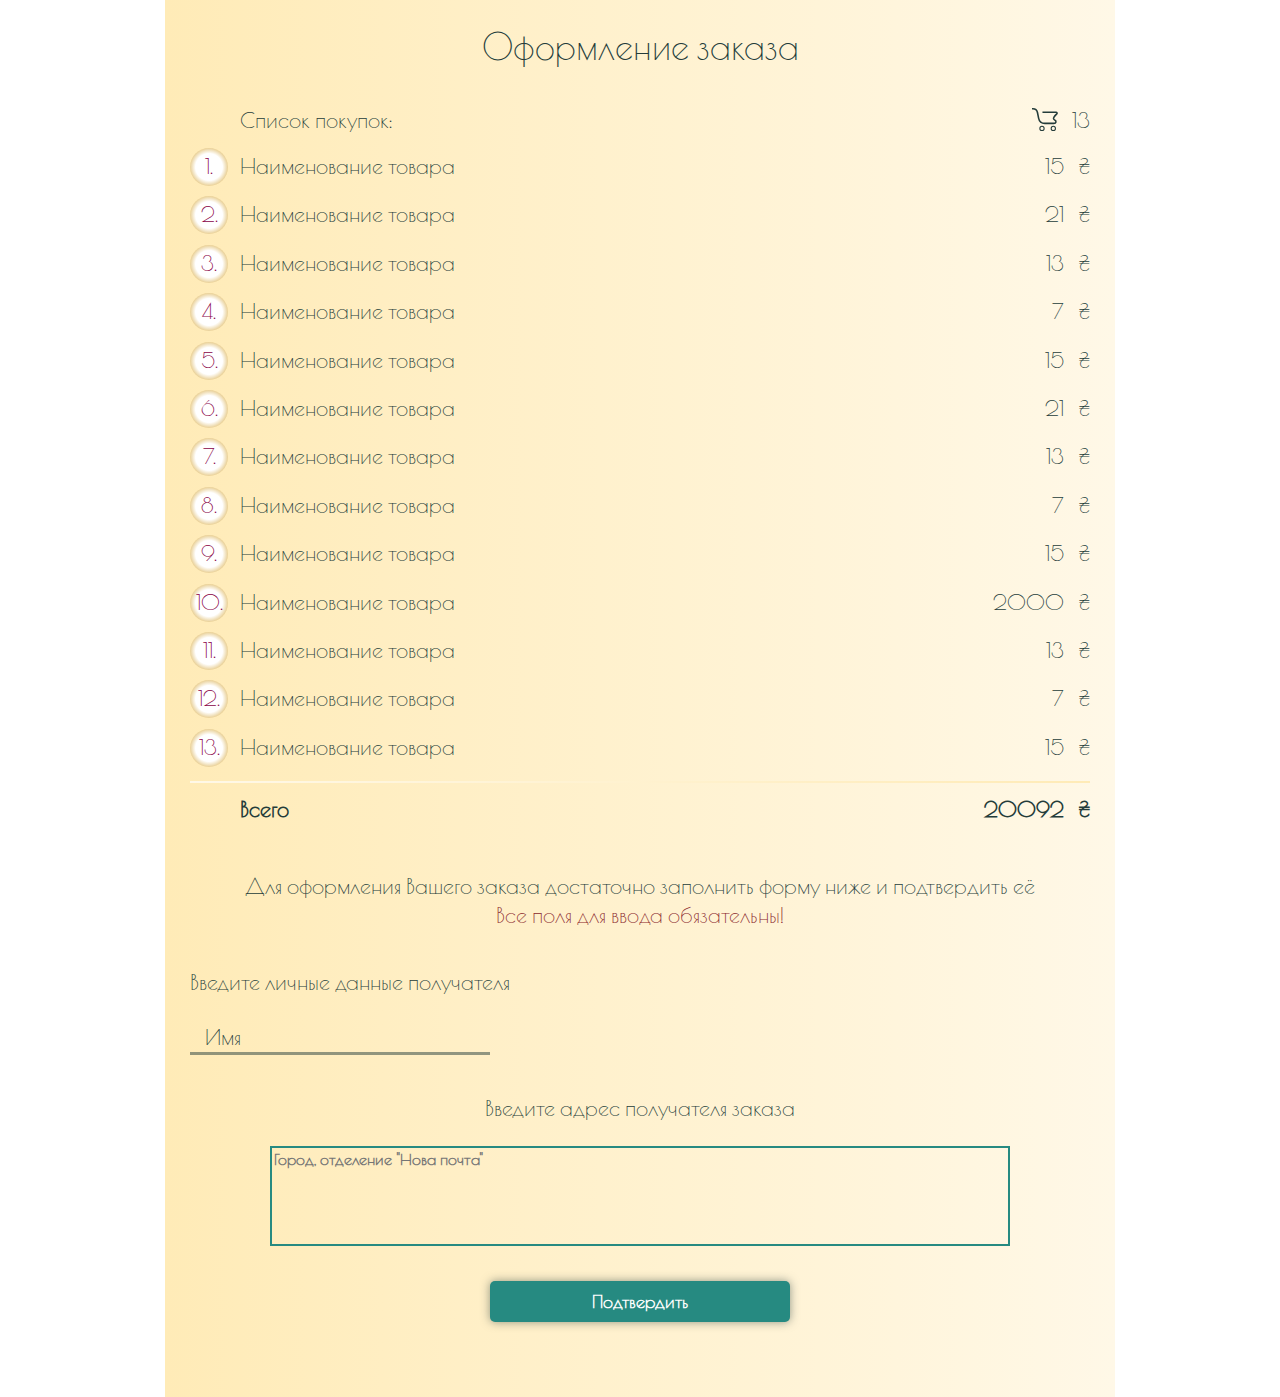
<file: order form/index.html>
<!DOCTYPE html>
<html lang="en">
<head>
  <meta charset="UTF-8">
  <meta name="viewport" content="width=device-width, initial-scale=1.0">
  <meta http-equiv="X-UA-Compatible" content="ie=edge">
  <link href="https://fonts.googleapis.com/css?family=Poiret+One&display=swap" rel="stylesheet">
  <link rel="stylesheet" href="style.css">
  <title>Order form</title>
</head>
<body>
  <div class="order-form__container">
    <p>Оформление заказа</p>
    <div class="product-list__wrap">
      <div class="product-list-header">
        <p>Список покупок:</p>
        <p><span class="basket-icon">13</span></p>
      </div>
      <div class="product-list__inner">
        <ol class="product-list">
          <li>
            <span>Наименование товара</span>
          </li>
          <li>
            <span>Наименование товара</span>
          </li>
          <li>
            <span>Наименование товара</span>
          </li>
          <li>
            <span>Наименование товара</span>
          </li>
          <li>
            <span>Наименование товара</span>
          </li>
          <li>
            <span>Наименование товара</span>
          </li>
          <li>
            <span>Наименование товара</span>
          </li>
          <li>
            <span>Наименование товара</span>
          </li>
          <li>
            <span>Наименование товара</span>
          </li>
          <li>
            <span>Наименование товара</span>
          </li>
          <li>
            <span>Наименование товара</span>
          </li>
          <li>
            <span>Наименование товара</span>
          </li>
          <li>
            <span>Наименование товара</span>
          </li>
        </ol>

        <ul class="product-payment-list">
          <li>
            <span class="symbol-uah">15</span>
          </li>
          <li>
            <span class="symbol-uah">21</span>
          </li>
          <li>
            <span class="symbol-uah">13</span>
          </li>
          <li>
            <span class="symbol-uah">7</span>
          </li>
          <li>
            <span class="symbol-uah">15</span>
          </li>
          <li>
            <span class="symbol-uah">21</span>
          </li>
          <li>
            <span class="symbol-uah">13</span>
          </li>
          <li>
            <span class="symbol-uah">7</span>
          </li>
          <li>
            <span class="symbol-uah">15</span>
          </li>
          <li>
            <span class="symbol-uah">2000</span>
          </li>
          <li>
            <span class="symbol-uah">13</span>
          </li>
          <li>
            <span class="symbol-uah">7</span>
          </li>
          <li>
            <span class="symbol-uah">15</span>
          </li>
        </ul>
      </div>
      <div class="total-payment">
        <p>Всего</p>
        <p><span class="symbol-uah">20092</span></p>
      </div>
    </div>

    <div class="client-info-payment__wrap">
      <div class="reminder">
        <p>Для оформления Вашего заказа достаточно заполнить форму ниже и подтвердить её</p>
        <p>Все поля для ввода обязательны!</p>
      </div>

      <form action="">
        <div class="list-inner">
          <ul class="client-info-list label-act">
            <p>Введите личные данные получателя</p>
            <li>
              <label class="label">
                <input type="text" name="user-name" minlength="2" autocomplete="off" required placeholder=" ">
                <span class="br"></span>
                <span class="plholder">Имя</span>
                <span class="error">Некорректно введены данные</span>
              </label>
            </li>
          </ul>

          <!-- <ul class="payment-info-list label-act">
            <p>Введите данные банковской карты</p>
            <li>
              <input type="text" name="user-name-card" minlength="6" autocomplete="on" pattern="^[А-Яа-яЁё/s]+$" required>
              <label>Владелец карты (Ф.И.О)</label>
              <p class="error-massage-disable error-massage-enable">Некорректно введены данные</p>
            </li>
            <li>
              <input type="text" name="card-number" minlength="16" autocomplete="on" pattern="[0-9]{16}" required>
              <label>Номер карты</label>
              <p class="error-massage-disable error-massage-enable">Некорректно введены данные</p>
            </li>
            <li>
              <input type="text" name="card-date" minlength="4" autocomplete="on" pattern="[0-9]{4}" required>
              <label>Срок годности карты</label>
              <p class="error-massage-disable error-massage-enable">Некорректно введены данные</p>
            </li>
            <li>
              <input type="text" name="card-cvv" minlength="3" autocomplete="on" pattern="[0-9]{3}" required>
              <label>CVV-код</label>
              <p class="error-massage-disable error-massage-enable">Некорректно введены данные</p>
            </li>
          </ul> -->
        </div>
        <div class="txt-area">
          <p>Введите адрес получателя заказа</p>
          <textarea name="" id="" maxlength="150" placeholder="Город, отделение &quot;Нова почта&quot;" required></textarea>
        </div>
        <div class="form-btn-inner">
          <button type="submit">Подтвердить</button>
        </div>
      </form>
    </div>
  </div>
</body>
</html>
</file>
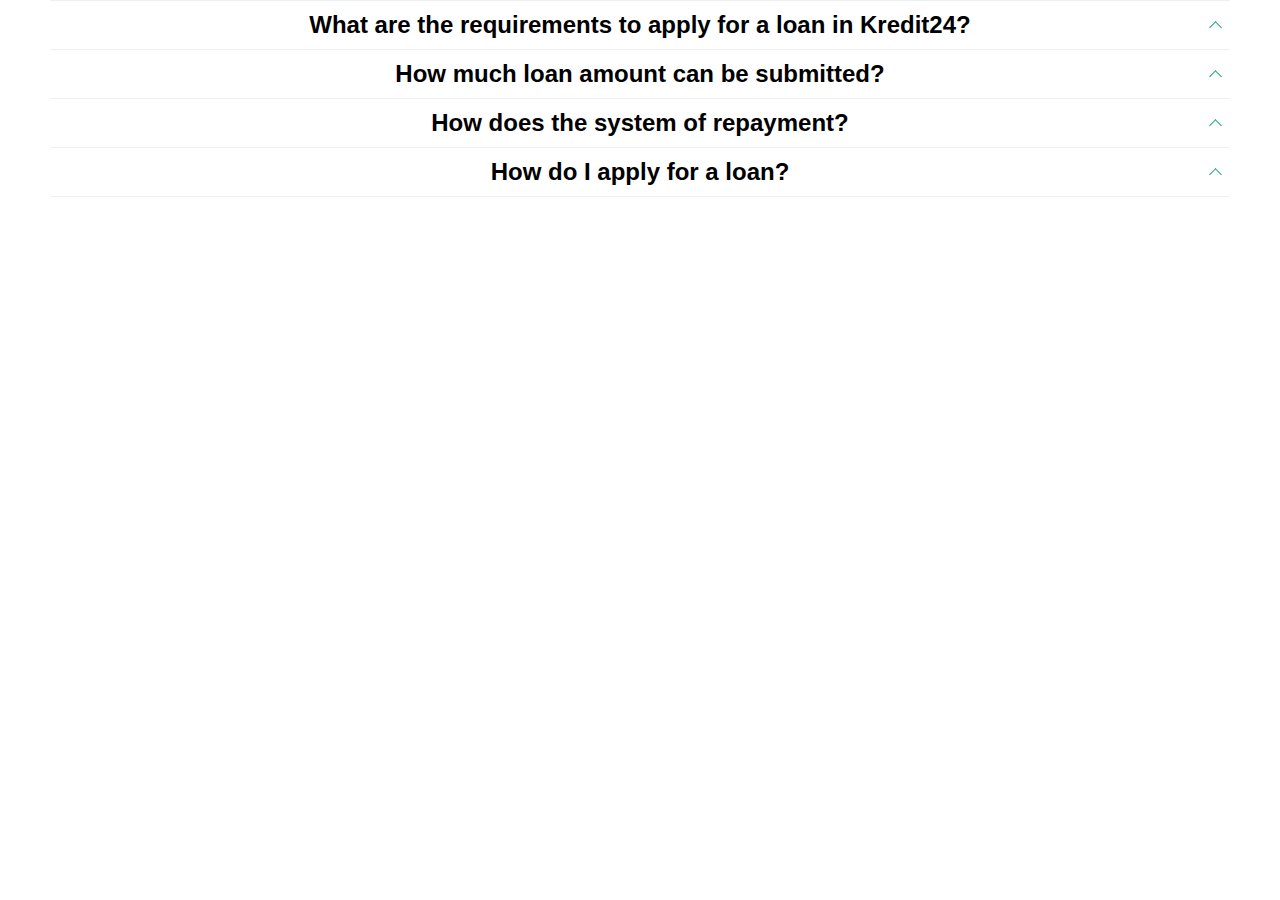
<file: accordion.html>
<!DOCTYPE html>
<html lang="ru">
<head>
  <meta charset="UTF-8">
  <meta name="viewport" content="width=device-width, initial-scale=1.0">
  <meta http-equiv="X-UA-Compatible" content="ie=edge">
  <title>Accordion</title>
  <style>

    body, ul, li, h2, p {
    margin: 0;
    padding: 0;
    list-style: none;
    font-family: 'Roboto', sans-serif;
    }

    p {
    font-size: 18px;
    }

    .ac-container input{
    display: none;
    }

    .ac-container-wrap {
    padding: 0 50px;
    }

    .ac-container{
    width: 100%;
    }
    
    .ac-container label{
    padding: 10px;
    text-align: center;
    display: block;
    cursor: pointer;
    border-top: 1px solid #ECF0F1;
    }
    .ac-container label:hover {
      background-color: #fafafa;
    }
    .ac-container > :last-child {
    border-bottom: 1px solid #ECF0F1;
    }

    label::after{
    float: right;
    position: relative;
    bottom: 1em;
    content: "";
    width: 8px;
    height: 8px;
    border-right: 0.1em solid #16A085;
    border-top: 0.1em solid #16A085;
    transition: 1s;
    transform: rotate(-45deg);
    }

    :checked + label::after{
    transform: rotate(135deg);
    }

    .ac-container .ac-content{
    margin: 0 auto;
    max-width: 600px;
    overflow: hidden;
    height: 0px;
    transition: 1s;
    text-align: center;
    }

    .ac-container input:checked ~ .ac-content{
    padding-top: 10px;
    }

    .ac-container input:checked ~ .ac-tiny {
    height: 60px;
    }
    .ac-container input:checked ~ .ac-small {
    height: 100px;
    }
    .ac-container input:checked ~ .ac-medium {
    height: 150px;
    }
    .ac-container input:checked ~ .ac-large {
    height: 200px;
    }

  </style>
</head>
<body>
  <div class="ac-container-wrap">
    <section class="ac-container">
      <div>
        <input id="ac-1" name="accordion" type="checkbox" />
        <label for="ac-1"><h2>What are the requirements to apply for a loan in Kredit24?</h2></label>
        <div class="ac-content ac-tiny">
          <p>Loans that can be raised is a minimum of Rp. 1 000 000 up to a maximum of Rp. 2 000 000.</p>
        </div>
      </div>
      <div>
        <input id="ac-2" name="accordion" type="checkbox" />
        <label for="ac-2"><h2>How much loan amount can be submitted?</h2></label>
        <div class="ac-content ac-small">
          <p>Loans that can be raised is a minimum of Rp. 1 000 000 up to a maximum of Rp. 2 000 000. If you are a good customer, for a loan to the 3rd and so on, you can apply for loans up to Rp. 3 000 000.</p>
        </div>
      </div>
      <div>
        <input id="ac-4" name="accordion" type="checkbox" />
        <label for="ac-4">
          <h2>How does the system of repayment?</h2>
        </label>
        <div class="ac-content ac-medium">
          <p>Loans that can be raised is a minimum of Rp. 1 000 000 up to a maximum of Rp. 2 000 000. If you are a good customer, for a loan to the 3rd and so on, you can apply for loans up to Rp. 3 000 000.Loans that can be raised is a minimum of Rp. 1 000 000 up to a maximum of Rp. 2 000 000. If you are a good customer, for a loan to the 3rd and so on, you can apply for loans up to Rp. 3 000 000.</p>
        </div>
      </div>
      <div>
        <input id="ac-3" name="accordion" type="checkbox" />
        <label for="ac-3"><h2>How do I apply for a loan?</h2></label>
        <div class="ac-content ac-large">
          <p>Loans that can be raised is a minimum of Rp. 1 000 000 up to a maximum of Rp. 2 000 000. If you are a good customer, for a loan to the 3rd and so on, you can apply for loans up to Rp. 3 000 000.Loans that can be raised is a minimum of Rp. 1 000 000 up to a maximum of Rp. 2 000 000. If you are a good customer, for a loan to the 3rd and so on, you can apply for loans up to Rp. 3 000 000.Loans that can be raised is a minimum of Rp. 1 000 000 up to a maximum of Rp. 2 000 000. If you are a good customer, for a loan to the 3rd and so on, you can apply for loans up to Rp. 3 000 000.</p>
        </div>
      </div>
    </section>
  </div>
</body>
</html>
</file>
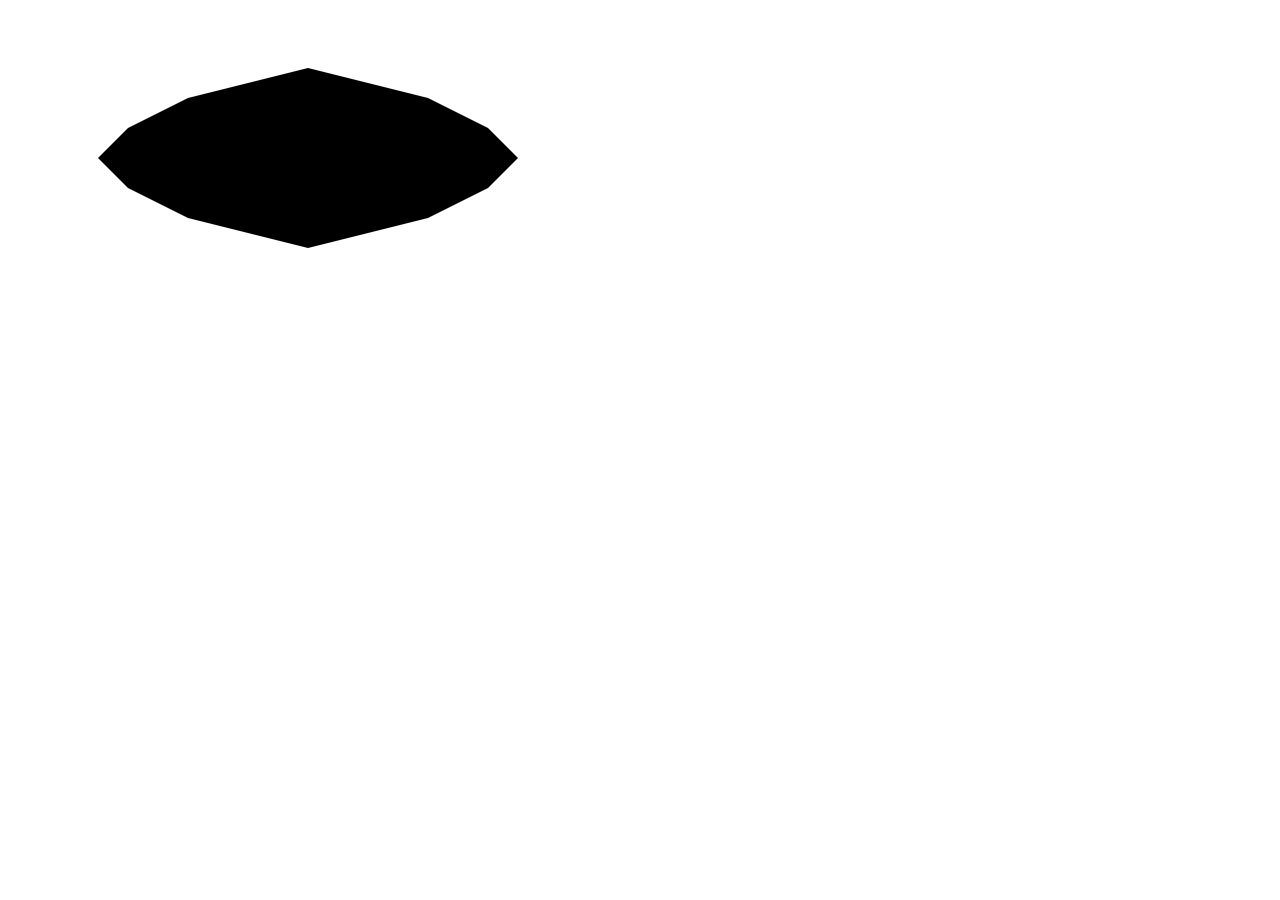
<file: clip-path.html>
<!DOCTYPE html>
<html lang="en">
<head>
  <meta charset="UTF-8">
  <meta name="viewport" content="width=device-width, initial-scale=1.0">
  <meta http-equiv="X-UA-Compatible" content="ie=edge">
  <title>Clip-path</title>
  <style>
  .clip-path {
    width: 600px;
    height: 300px;
    background-color: #000;
    background-image: url(https://cdn-images-1.medium.com/max/2600/1*FH12a2fX61aHOn39pff9vA.jpeg);
    background-size: cover;
    background-position: center;
    clip-path: polygon(50% 20%, 60% 25%, 70% 30%, 80% 40%, 85% 50%, 80% 60%, 70% 70%, 60% 75%, 50% 80%, 40% 75%, 30% 70%, 20% 60%, 15% 50%, 20% 40%, 30% 30%, 40% 25%, 50% 20%);
  }
  </style>
</head>
<body>
  <div class="clip-path"></div>
</body>
</html>
</file>
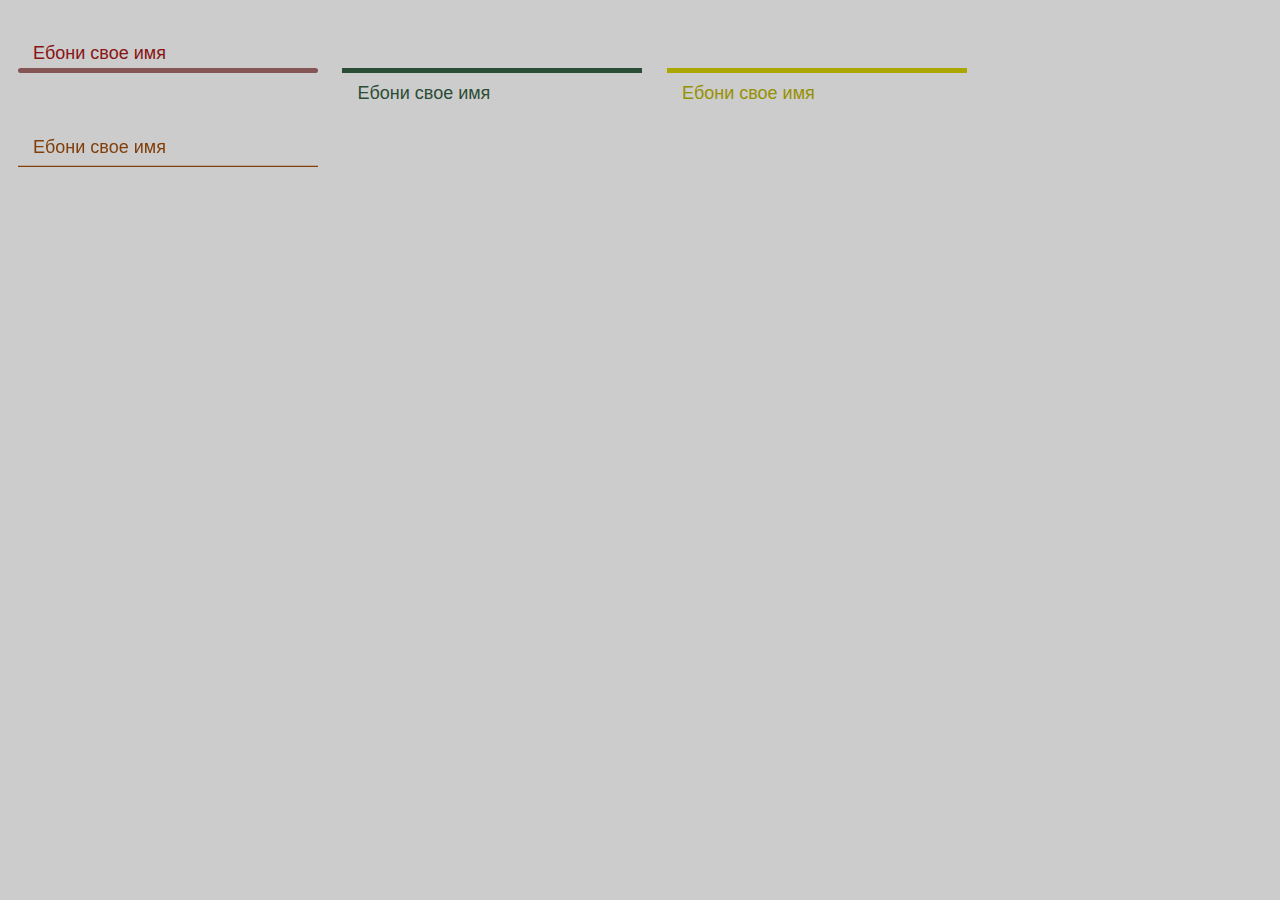
<file: input.html>
<!DOCTYPE html>
<html lang="en">
<head>
  <meta charset="UTF-8">
  <meta name="viewport" content="width=device-width, initial-scale=1.0">
  <meta http-equiv="X-UA-Compatible" content="ie=edge">
  <title>Document</title>
  <style>
    body {
      background-color: #ccc;
      font-family: sans-serif;
    }
  
    /* .input {
    position: relative;
    z-index: 1;
    display: inline-block;
    max-width: 300px;
    width: 100%;
    vertical-align: top;
    }
    .input__field {
    position: relative;
    display: block;
    float: right;
    padding: 0.8em;
    width: 60%;
    border: none;
    border-radius: 0;
    background: #f0f0f0;
    color: #aaa;
    font-weight: bold;
    font-family: "Helvetica Neue", Helvetica, Arial, sans-serif;
    -webkit-appearance: none;
    }
    .input__field--yoko {
    z-index: 10;
    width: 100%;
    background: transparent;
    color: #f5f5f5;
    opacity: 0;
    -webkit-transition: opacity 0.3s;
    transition: opacity 0.3s;
    }
    .input__label {
    display: inline-block;
    float: right;
    padding: 0 1em;
    width: 40%;
    color: #6a7989;
    font-weight: bold;
    font-size: 70.25%;
    user-select: none;
  }
  .input__label--yoko {
    position: relative;
    width: 100%;
    color: #b04b40;
    text-align: left;
}
.input__label--yoko::before {
    content: '';
    position: absolute;
    bottom: 100%;
    left: 0;
    width: 100%;
    height: 4em;
    background: #c5564a;
    -webkit-transform: perspective(1000px) rotate3d(1, 0, 0, 90deg);
    transform: perspective(1000px) rotate3d(1, 0, 0, 90deg);
    -webkit-transform-origin: 50% 100%;
    transform-origin: 50% 100%;
    -webkit-transition: -webkit-transform 0.3s;
    transition: transform 0.3s;
}
.input__label--yoko::after {
    content: '';
    position: absolute;
    top: 0;
    left: 0;
    width: 100%;
    height: 0.25em;
    background: #ad473c;
    -webkit-transform-origin: 50% 0%;
    transform-origin: 50% 0%;
    -webkit-transition: -webkit-transform 0.3s;
    transition: transform 0.3s;
}
.input__label-content--yoko {
    padding: 0.75em 0;
}
.input__label-content {
    position: relative;
    display: block;
    padding: 1.6em 0;
    width: 100%;
}
.input__label--yoko {
    position: relative;
    width: 100%;
    color: #b04b40;
    text-align: left;
}

.input__field--yoko:focus + .input__label--yoko::before, .input--filled .input__label--yoko::before {
    -webkit-transform: perspective(1000px) rotate3d(1, 0, 0, 0deg);
    transform: perspective(1000px) rotate3d(1, 0, 0, 0deg);
    }

    .input__field--yoko:focus + .input__label--yoko::after, .input--filled .input__label--yoko::after {
    -webkit-transform: perspective(1000px) rotate3d(1, 0, 0, -90deg);
    transform: perspective(1000px) rotate3d(1, 0, 0, -90deg);
    } */
    .input-wrap,
    .input-wrap input,
    .input-wrap label {
      box-sizing: border-box;
      background-color: rgba(255, 255, 255, 0);
    }
    .input-wrap {
      margin: 25px 10px;
      display: inline-block;
      position: relative;
      width: 300px;
      height: 40px;
    }
    .input-wrap input {
      padding-left: 15px;
      padding-right: 15px;
      position: absolute;
      width: 100%;
      height: 100%;
      left: 0;
      outline: none;
      border: none;
      z-index: 2;
    }
    .input-wrap label {
      display: block;
      position: relative;
      width: 300px;
      height: 40px;
    }
    /* start 1st input */
    .input-wrap .label-1::after {
      position: absolute;
      content: '';
      left: 0;
      bottom: 0;
      width: 300px;
      height: 5px;
      border-radius: 25px;
      background-color: rgb(133, 84, 84);
      transition: .5s;
    }
    .input-wrap .label-1::before {
      position: absolute;
      content: '';
      left: 0;
      bottom: 0;
      width: 300px;
      height: 40px;
      border-radius: 25px;
      background-color: rgba(179, 129, 129, 0.5);
      transition: .5s;
      transform: rotateY(90deg);
    }
    .input-wrap .txt-1 {
      position: absolute;
      top: 25%;
      left: 15px;
      transition: .5s;
      color: rgba(139, 0, 0, 0.5);
      font-size: 18px;
    }
    .input-wrap input:focus ~ .txt-1 {
      transform: translateY(35px);
      font-size: 14px;
    }
    .input-wrap input:focus ~ .label-1::after {
      transform: rotateY(90deg);
      transform-origin: center center;
    }
    .input-wrap input:focus ~ .label-1::before {
      transform: rotateY(0deg);
    }
    .input-wrap input:valid ~ .txt-1 {
      transform: translateY(35px);
      font-size: 14px;
      color: rgb(58, 105, 90);
    }
    .input-wrap input:valid ~ .label-1::after {
      background-color: rgb(58, 105, 90);
    }
    .input-wrap input:invalid ~ .txt-1 {
      /* transform: translateY(35px); */
      /* font-size: 14px; */
      color: rgb(136, 20, 20);
    }
    /* end 1st input */

    /* start 2st input */
    .input-wrap .label-2::after {
      position: absolute;
      content: '';
      left: 0;
      bottom: 0px;
      width: 300px;
      height: 5px;
      background-color: rgb(44, 77, 53);
      transition: .3s;
      transform-origin: center top;
    }
    .input-wrap .label-2::before {
      position: absolute;
      content: '';
      left: 0;
      bottom: 5px;
      width: 300px;
      height: 40px;
      /* border-radius: 10px 10px 0 0; */
      background-color: rgba(44, 77, 53, 0.5);
      transition: .4s;
      transform: rotateX(90deg);
      transform-origin: center bottom;
    }
    .input-wrap .txt-2 {
      position: absolute;
      top: 25%;
      left: 15px;
      color: rgba(44, 77, 53);
      font-size: 18px;
      transform: translateY(40px);
    }
    .input-wrap input:focus ~ .label-2::after {
      transform: rotateX(90deg);
      transform-origin: center top;
    }
    .input-wrap input:focus ~ .label-2::before {
      transform: rotateX(0deg);
      /* transform-origin: center bottom; */
    }
    .input-wrap input:valid ~ .label-2::after {
      transform: rotateX(90deg);
    }
    .input-wrap input:valid ~ .label-2::before {
      transform: rotateX(0deg);
    }
    .input-wrap input:invalid ~ .label-2::before {
      background-color: rgba(44, 77, 53, 0.5);
    }
    /* end 2st input */

    /* start 3st input */
    .input-wrap .label-3::after {
      position: absolute;
      content: '';
      left: 0;
      bottom: 0px;
      width: 300px;
      height: 5px;
      background-color: rgb(172, 166, 0);
      transition: .3s;
      transform-origin: center top;
    }
    .input-wrap .label-3::before {
      position: absolute;
      content: '';
      left: 0;
      bottom: 5px;
      width: 300px;
      height: 40px;
      border-radius: 5px 5px 0 0;
      background-color: rgba(172, 166, 0, 0.5);
      transition: .4s;
      /* transform: rotateX(90deg); */
      transform: perspective(1000px) rotate3d(1, 0, 0, 90deg);
      transform-origin: center bottom;
    }
    .input-wrap .txt-3 {
      position: absolute;
      top: 25%;
      left: 15px;
      color: rgb(150, 145, 0);
      font-size: 18px;
      transform: translateY(40px);
      transition: .5s ease-in-out;
    }
    .input-wrap input:focus ~ .label-3::after {
      transform: rotateX(90deg);
      transform-origin: center top;
    }
    .input-wrap input:focus ~ .label-3::before {
      transform: perspective(1000px) rotate3d(1, 1, 0, 0deg);
    }
    .input-wrap input:valid ~ .label-3::after {
      transform: rotateX(90deg);
    }
    .input-wrap input:valid ~ .label-3::before {
      transform: rotateX(0deg);
    }
    .input-wrap input:invalid ~ .label-3::before {
      background-color: rgba(172, 166, 0, 0.5);
    }
    /* end  3st input */

    /* start 4st input */
    .input-wrap .label-4 .border-input {
      position: absolute;
      top: 0;
      left: 0;
      fill: none;
      transform: scale3d(1, -1, 1);
      transition: stroke-dashoffset 0.5s;
      pointer-events: none;
      stroke: rgb(128, 63, 10);
      stroke-width: 5px;
      stroke-dasharray: 962;
      stroke-dashoffset: 558;
    }
    .input-wrap .txt-4 {
      position: absolute;
      top: 25%;
      left: 15px;
      color: rgba(128, 63, 10);
      font-size: 18px;
      transition: .5s ease-in-out;
    }
    .input-wrap input:focus ~ .label-4::after {
      transform: rotateX(90deg);
      transform-origin: center top;
    }
    .input-wrap input:focus ~ .label-4::before {
      transform: rotateX(0deg);
    }
    .input-wrap input:focus + .label-4 .border-input {
      stroke-dashoffset: 0;
    }
    .input-wrap input:focus ~ .txt-4 {
      transform: translateY(40px);
      font-size: 14px;
    }
    .input-wrap input:valid ~ .label-4::after {
      transform: rotateX(90deg);
    }
    .input-wrap input:valid ~ .label-4::before {
      transform: rotateX(0deg);
    }
    .input-wrap input:valid + .label-4 .border-input {
      stroke-dashoffset: 0;
    }
    .input-wrap input:valid ~ .txt-4 {
      transform: translateY(40px);
      color: darkcyan;
      /* font-size: 14px; */
    }

    /* end 4st input */
  </style>
</head>
<body>

  <span class="input-wrap">
    <input class="input-1" type="text" pattern="^[A-Za-z]+$" required>

    <label class="label-1"></label>
    <span class="txt-1">Ебони свое имя</span>
  </span>

  <span class="input-wrap">
    <input class="input-2" type="text" pattern="^[A-Za-z]+$" required>

    <label class="label-2"></label>
    <span class="txt-2">Ебони свое имя</span>
  </span>

  <span class="input-wrap">
    <input class="input-3" type="text" pattern="^[A-Za-z]+$" required>

    <label class="label-3"></label>
    <span class="txt-3">Ебони свое имя</span>
  </span>

  <span class="input-wrap">
    <input class="input-4" type="text" pattern="^[A-Za-z]+$" required>

    <label class="label-4">
      <svg class="border-input" width="100%" height="100%" viewBox="0 0 404 77" preserveAspectRatio="none">
        <path d="m0,0l404,0l0,77l-404,0l0,-77z"></path>
      </svg>
    </label>
    <span class="txt-4">Ебони свое имя</span>
  </span>

</body>
</html>
</file>
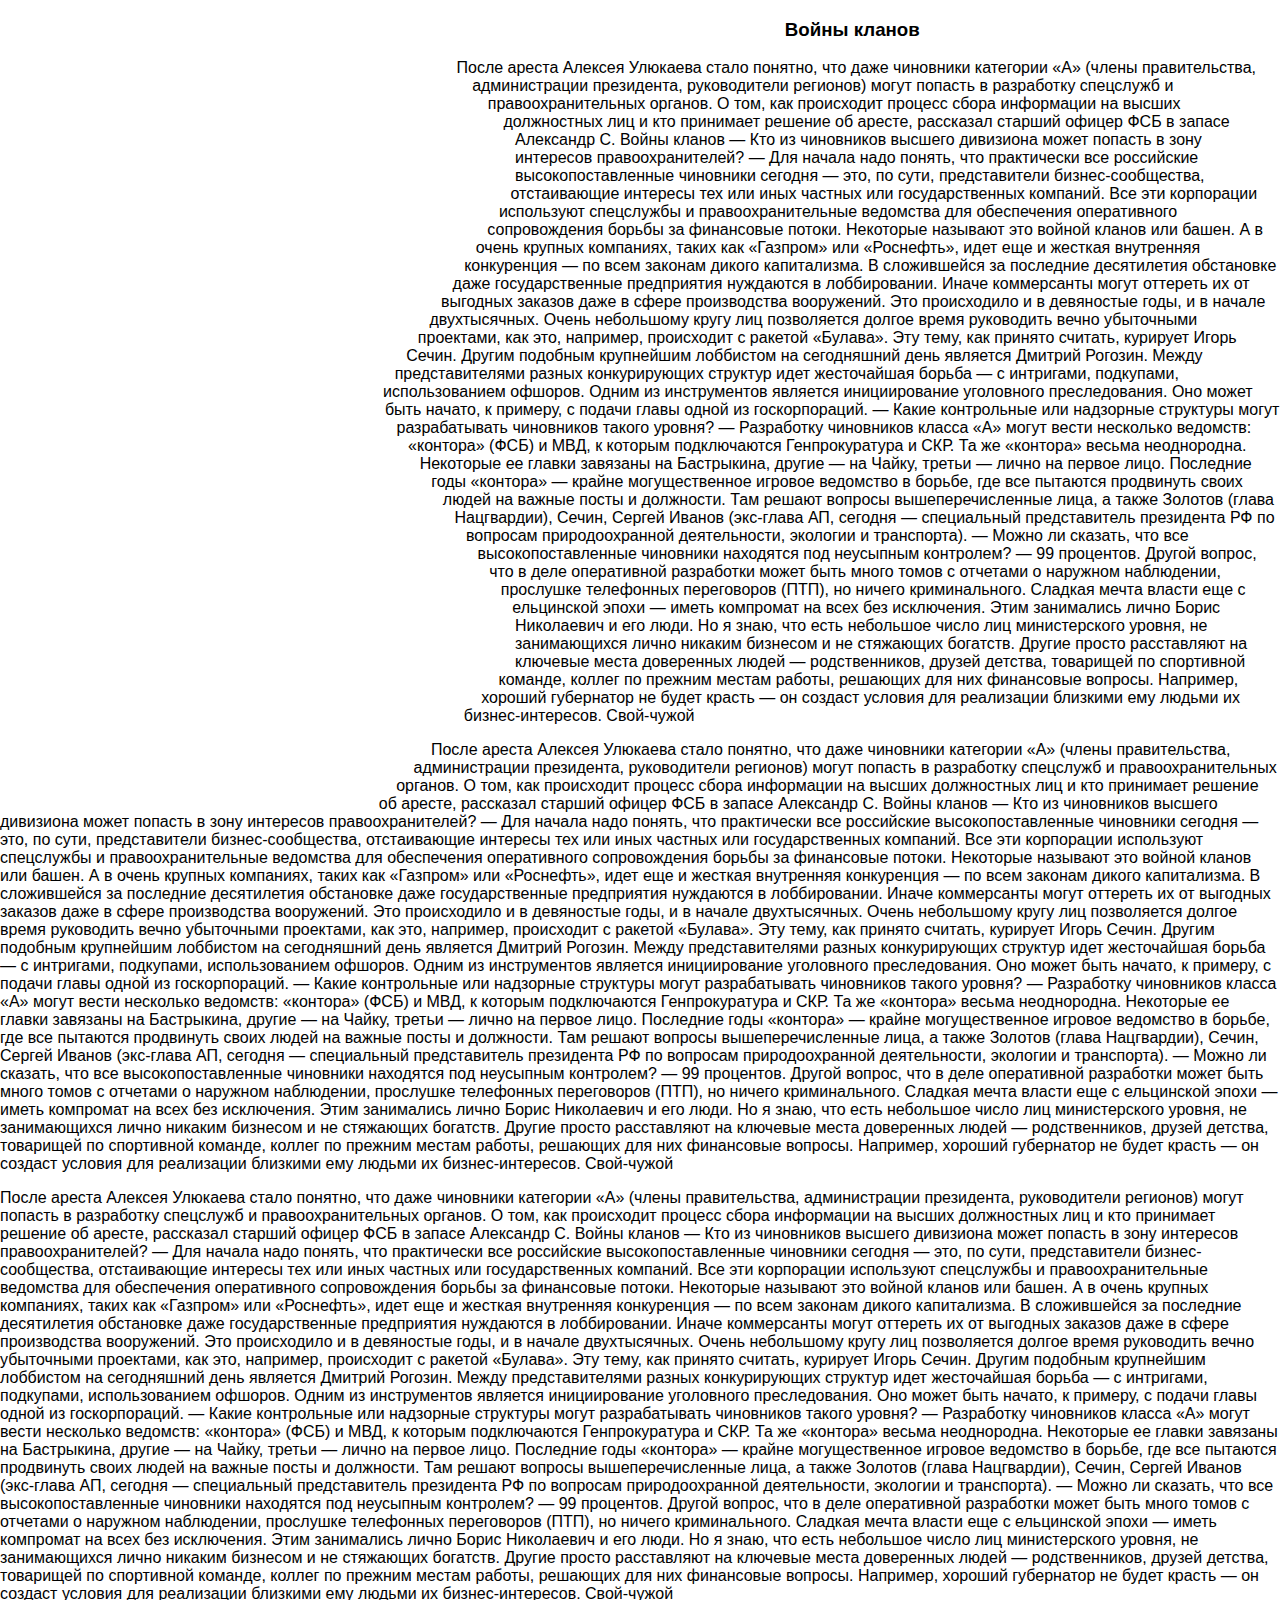
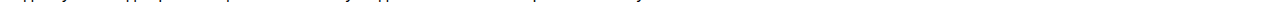
<file: обтекание нестандартных форм.html>
<!DOCTYPE html>
<html lang="ru">
<head>
  <meta charset="UTF-8">
  <meta name="viewport" content="width=device-width, initial-scale=1.0">
  <meta http-equiv="X-UA-Compatible" content="ie=edge">
  <title>Нестандартные формы</title>
  <style>
    body {
      margin: 0;
      padding: 0;
      font-family: sans-serif;
    }
    .container {
      overflow: hidden;
      height: 100%;
      
    }
    .img {
      margin-right: 15px;
      overflow: hidden;
      float: left;
      height: 800px;
      width: 500px;
      background-image: url('https://cdn-images-1.medium.com/max/2600/1*FH12a2fX61aHOn39pff9vA.jpeg');
      background-position: center top;
      background-repeat: repeat;
      shape-outside: polygon(0 0, 0 100%, 70% 100%, 100% 80%, 70% 50%, 100% 20%, 73% 0);
      shape-margin: 10px;
      clip-path: polygon(0 0, 0 100%, 70% 100%, 100% 80%, 70% 50%, 100% 20%, 73% 0);
    }
    h3 {
      text-align: center;
    }
  </style>
</head>
<body>
  <div class="container">
    <div class="img"></div>
    <div class="text">
      <h3>Войны кланов</h3>
      <p>После ареста Алексея Улюкаева стало понятно, что даже чиновники категории «А» (члены правительства, администрации президента, руководители регионов) могут попасть в разработку спецслужб и правоохранительных органов. О том, как происходит процесс сбора информации на высших должностных лиц и кто принимает решение об аресте, рассказал старший офицер ФСБ в запасе Александр С.
        Войны кланов
        — Кто из чиновников высшего дивизиона может попасть в зону интересов правоохранителей?
        — Для начала надо понять, что практически все российские высокопоставленные чиновники сегодня — это, по сути, представители бизнес-сообщества, отстаивающие интересы тех или иных частных или государственных компаний. Все эти корпорации используют спецслужбы и правоохранительные ведомства для обеспечения оперативного сопровождения борьбы за финансовые потоки. Некоторые называют это войной кланов или башен. А в очень крупных компаниях, таких как «Газпром» или «Роснефть», идет еще и жесткая внутренняя конкуренция — по всем законам дикого капитализма.
        В сложившейся за последние десятилетия обстановке даже государственные предприятия нуждаются в лоббировании. Иначе коммерсанты могут оттереть их от выгодных заказов даже в сфере производства вооружений. Это происходило и в девяностые годы, и в начале двухтысячных. Очень небольшому кругу лиц позволяется долгое время руководить вечно убыточными проектами, как это, например, происходит с ракетой «Булава». Эту тему, как принято считать, курирует Игорь Сечин. Другим подобным крупнейшим лоббистом на сегодняшний день является Дмитрий Рогозин.
        Между представителями разных конкурирующих структур идет жесточайшая борьба — с интригами, подкупами, использованием офшоров. Одним из инструментов является инициирование уголовного преследования. Оно может быть начато, к примеру, с подачи главы одной из госкорпораций.
        — Какие контрольные или надзорные структуры могут разрабатывать чиновников такого уровня?
        — Разработку чиновников класса «А» могут вести несколько ведомств: «контора» (ФСБ) и МВД, к которым подключаются Генпрокуратура и СКР. Та же «контора» весьма неоднородна. Некоторые ее главки завязаны на Бастрыкина, другие — на Чайку, третьи — лично на первое лицо. Последние годы «контора» — крайне могущественное игровое ведомство в борьбе, где все пытаются продвинуть своих людей на важные посты и должности. Там решают вопросы вышеперечисленные лица, а также Золотов (глава Нацгвардии), Сечин, Сергей Иванов (экс-глава АП, сегодня — специальный представитель президента РФ по вопросам природоохранной деятельности, экологии и транспорта).
        — Можно ли сказать, что все высокопоставленные чиновники находятся под неусыпным контролем?
        — 99 процентов. Другой вопрос, что в деле оперативной разработки может быть много томов с отчетами о наружном наблюдении, прослушке телефонных переговоров (ПТП), но ничего криминального. Сладкая мечта власти еще с ельцинской эпохи — иметь компромат на всех без исключения. Этим занимались лично Борис Николаевич и его люди. Но я знаю, что есть небольшое число лиц министерского уровня, не занимающихся лично никаким бизнесом и не стяжающих богатств. Другие просто расставляют на ключевые места доверенных людей — родственников, друзей детства, товарищей по спортивной команде, коллег по прежним местам работы, решающих для них финансовые вопросы. Например, хороший губернатор не будет красть — он создаст условия для реализации близкими ему людьми их бизнес-интересов.
        Свой-чужой</p>
      <p>После ареста Алексея Улюкаева стало понятно, что даже чиновники категории «А» (члены правительства, администрации президента, руководители регионов) могут попасть в разработку спецслужб и правоохранительных органов. О том, как происходит процесс сбора информации на высших должностных лиц и кто принимает решение об аресте, рассказал старший офицер ФСБ в запасе Александр С.
        Войны кланов
        — Кто из чиновников высшего дивизиона может попасть в зону интересов правоохранителей?
        — Для начала надо понять, что практически все российские высокопоставленные чиновники сегодня — это, по сути, представители бизнес-сообщества, отстаивающие интересы тех или иных частных или государственных компаний. Все эти корпорации используют спецслужбы и правоохранительные ведомства для обеспечения оперативного сопровождения борьбы за финансовые потоки. Некоторые называют это войной кланов или башен. А в очень крупных компаниях, таких как «Газпром» или «Роснефть», идет еще и жесткая внутренняя конкуренция — по всем законам дикого капитализма.
        В сложившейся за последние десятилетия обстановке даже государственные предприятия нуждаются в лоббировании. Иначе коммерсанты могут оттереть их от выгодных заказов даже в сфере производства вооружений. Это происходило и в девяностые годы, и в начале двухтысячных. Очень небольшому кругу лиц позволяется долгое время руководить вечно убыточными проектами, как это, например, происходит с ракетой «Булава». Эту тему, как принято считать, курирует Игорь Сечин. Другим подобным крупнейшим лоббистом на сегодняшний день является Дмитрий Рогозин.
        Между представителями разных конкурирующих структур идет жесточайшая борьба — с интригами, подкупами, использованием офшоров. Одним из инструментов является инициирование уголовного преследования. Оно может быть начато, к примеру, с подачи главы одной из госкорпораций.
        — Какие контрольные или надзорные структуры могут разрабатывать чиновников такого уровня?
        — Разработку чиновников класса «А» могут вести несколько ведомств: «контора» (ФСБ) и МВД, к которым подключаются Генпрокуратура и СКР. Та же «контора» весьма неоднородна. Некоторые ее главки завязаны на Бастрыкина, другие — на Чайку, третьи — лично на первое лицо. Последние годы «контора» — крайне могущественное игровое ведомство в борьбе, где все пытаются продвинуть своих людей на важные посты и должности. Там решают вопросы вышеперечисленные лица, а также Золотов (глава Нацгвардии), Сечин, Сергей Иванов (экс-глава АП, сегодня — специальный представитель президента РФ по вопросам природоохранной деятельности, экологии и транспорта).
        — Можно ли сказать, что все высокопоставленные чиновники находятся под неусыпным контролем?
        — 99 процентов. Другой вопрос, что в деле оперативной разработки может быть много томов с отчетами о наружном наблюдении, прослушке телефонных переговоров (ПТП), но ничего криминального. Сладкая мечта власти еще с ельцинской эпохи — иметь компромат на всех без исключения. Этим занимались лично Борис Николаевич и его люди. Но я знаю, что есть небольшое число лиц министерского уровня, не занимающихся лично никаким бизнесом и не стяжающих богатств. Другие просто расставляют на ключевые места доверенных людей — родственников, друзей детства, товарищей по спортивной команде, коллег по прежним местам работы, решающих для них финансовые вопросы. Например, хороший губернатор не будет красть — он создаст условия для реализации близкими ему людьми их бизнес-интересов.
        Свой-чужой</p>
      <p>После ареста Алексея Улюкаева стало понятно, что даже чиновники категории «А» (члены правительства, администрации президента, руководители регионов) могут попасть в разработку спецслужб и правоохранительных органов. О том, как происходит процесс сбора информации на высших должностных лиц и кто принимает решение об аресте, рассказал старший офицер ФСБ в запасе Александр С.
        Войны кланов
        — Кто из чиновников высшего дивизиона может попасть в зону интересов правоохранителей?
        — Для начала надо понять, что практически все российские высокопоставленные чиновники сегодня — это, по сути, представители бизнес-сообщества, отстаивающие интересы тех или иных частных или государственных компаний. Все эти корпорации используют спецслужбы и правоохранительные ведомства для обеспечения оперативного сопровождения борьбы за финансовые потоки. Некоторые называют это войной кланов или башен. А в очень крупных компаниях, таких как «Газпром» или «Роснефть», идет еще и жесткая внутренняя конкуренция — по всем законам дикого капитализма.
        В сложившейся за последние десятилетия обстановке даже государственные предприятия нуждаются в лоббировании. Иначе коммерсанты могут оттереть их от выгодных заказов даже в сфере производства вооружений. Это происходило и в девяностые годы, и в начале двухтысячных. Очень небольшому кругу лиц позволяется долгое время руководить вечно убыточными проектами, как это, например, происходит с ракетой «Булава». Эту тему, как принято считать, курирует Игорь Сечин. Другим подобным крупнейшим лоббистом на сегодняшний день является Дмитрий Рогозин.
        Между представителями разных конкурирующих структур идет жесточайшая борьба — с интригами, подкупами, использованием офшоров. Одним из инструментов является инициирование уголовного преследования. Оно может быть начато, к примеру, с подачи главы одной из госкорпораций.
        — Какие контрольные или надзорные структуры могут разрабатывать чиновников такого уровня?
        — Разработку чиновников класса «А» могут вести несколько ведомств: «контора» (ФСБ) и МВД, к которым подключаются Генпрокуратура и СКР. Та же «контора» весьма неоднородна. Некоторые ее главки завязаны на Бастрыкина, другие — на Чайку, третьи — лично на первое лицо. Последние годы «контора» — крайне могущественное игровое ведомство в борьбе, где все пытаются продвинуть своих людей на важные посты и должности. Там решают вопросы вышеперечисленные лица, а также Золотов (глава Нацгвардии), Сечин, Сергей Иванов (экс-глава АП, сегодня — специальный представитель президента РФ по вопросам природоохранной деятельности, экологии и транспорта).
        — Можно ли сказать, что все высокопоставленные чиновники находятся под неусыпным контролем?
        — 99 процентов. Другой вопрос, что в деле оперативной разработки может быть много томов с отчетами о наружном наблюдении, прослушке телефонных переговоров (ПТП), но ничего криминального. Сладкая мечта власти еще с ельцинской эпохи — иметь компромат на всех без исключения. Этим занимались лично Борис Николаевич и его люди. Но я знаю, что есть небольшое число лиц министерского уровня, не занимающихся лично никаким бизнесом и не стяжающих богатств. Другие просто расставляют на ключевые места доверенных людей — родственников, друзей детства, товарищей по спортивной команде, коллег по прежним местам работы, решающих для них финансовые вопросы. Например, хороший губернатор не будет красть — он создаст условия для реализации близкими ему людьми их бизнес-интересов.
        Свой-чужой</p>
    </div>
  </div>
</body>
</html>
</file>
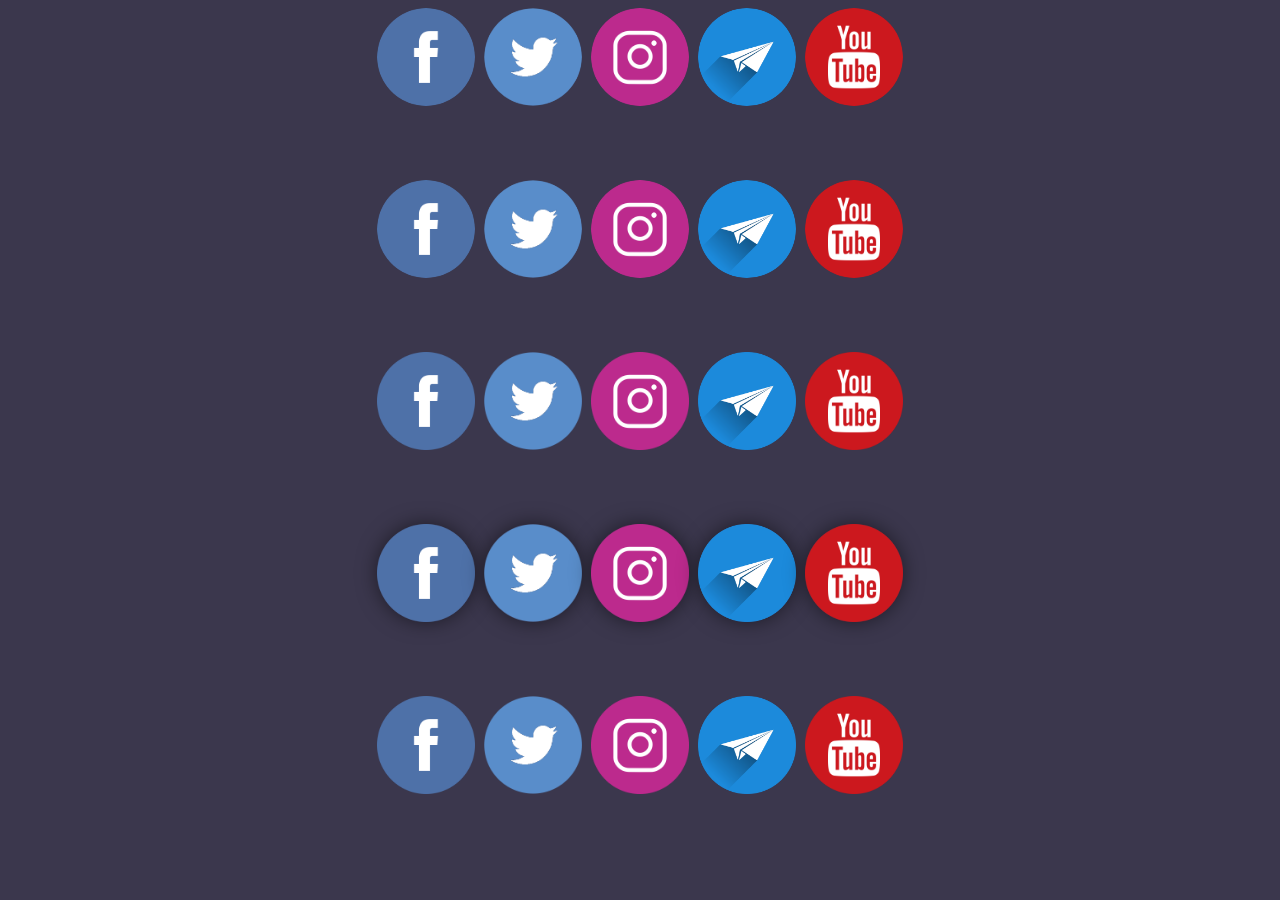
<file: bubble and other effects/bubble-effect.html>
<!DOCTYPE html>
<html lang="en">
<head>
  <meta charset="UTF-8">
  <meta name="viewport" content="width=device-width, initial-scale=1.0">
  <meta http-equiv="X-UA-Compatible" content="ie=edge">
  <title>Bubble and other effects</title>
  <style>
    * {
      transition: .5s;
    }

    body {
      background-color: rgb(59, 55, 77);
    }

    .wrap {
      text-align: center;
    }

    .wrap ul:not(:last-child) {
      margin-bottom: 70px;
    }

    ul, li {
      margin: 0;
      padding: 0;
    }

    ul :not(:last-child) {
      margin-right: 5px;
    }

    li {
      display: inline-block;
      list-style: none;
      
    }
    :-webkit-any(.first, .second) li {
      clip-path: circle(50% at 50% 50%);
    }
    .fourth li {
      border-radius: 50%;
      box-shadow: 0 0 20px rgba(0,0,0,.5);
    }

    .first li :hover {
      transform: scale(1.2);
    }

    .second li :hover {
      animation: shafle .5s forwards;
    }

    .third li :hover {
      position: relative;
      transform: scale(1.6);
      z-index: 5;
    }

    .fourth li :hover {
      animation: stressed .2s forwards;
    }

    .fifth li :hover {
      animation: jump .5s ease-in;
    }

    img {
      display: block;
      width: 98px;
      height: 98px;
    }

    @keyframes shafle {
      0% {
        transform: rotate(0deg);
        transform: scale(1.2);
      }
      25% {
        transform: rotate(-10deg);
      }
      50% {
        transform: rotate(10deg);
        transform: scale(1);
      }
      75% {
        transform: rotate(-5deg);
      }
      100% {
        transform: rotate(0deg);
        transform: scale(1.2);
      }
    }

    @keyframes stressed {
      0% {
        transform: translateX(0px);
      }
      25% {
        transform: translateX(-5px);
      }
      50% {
        transform: translateX(5px);
      }
      75% {
        transform: translateX(-5px);
      }
      100% {
        transform: translateX(0px);
      }
    }

    @keyframes jump {
      0% {
        transform: translateY(0px);
      }
      25% {
        transform: translateY(-15px) scaleY(1.15);
      }
      50% {
        transform: translateY(8px) scaleY(0.9);
      }
      75% {
        transform: translateY(-15px) scaleY(1.15);
      }
      90% {
        transform: translateY(8px) scaleY(0.9);
      }
      100% {
        transform: translateY(0px);
      }
    }
  </style>
</head>
<body>
  <div class="wrap">
      <ul class="first">
          <li>
            <a href="#"> <img src="fb.png" alt=""></a>
          </li>
          <li>
            <a href="#"> <img src="tw.png" alt=""></a>
          </li>
          <li>
            <a href="#"> <img src="qq.png" alt=""></a>
          </li>
          <li>
            <a href="#"> <img src="tg.png" alt=""></a>
          </li>
          <li>
            <a href="#"> <img src="yt.png" alt=""></a>
          </li>
        </ul>
      
        <ul class="second">
          <li>
            <a href="#"> <img src="fb.png" alt=""></a>
          </li>
          <li>
            <a href="#"> <img src="tw.png" alt=""></a>
          </li>
          <li>
            <a href="#"> <img src="qq.png" alt=""></a>
          </li>
          <li>
            <a href="#"> <img src="tg.png" alt=""></a>
          </li>
          <li>
            <a href="#"> <img src="yt.png" alt=""></a>
          </li>
        </ul>
        <ul class="third">
          <li>
            <a href="#"> <img src="fb.png" alt=""></a>
          </li>
          <li>
            <a href="#"> <img src="tw.png" alt=""></a>
          </li>
          <li>
            <a href="#"> <img src="qq.png" alt=""></a>
          </li>
          <li>
            <a href="#"> <img src="tg.png" alt=""></a>
          </li>
          <li>
            <a href="#"> <img src="yt.png" alt=""></a>
          </li>
        </ul>
        <ul class="fourth">
          <li>
            <a href="#"> <img src="fb.png" alt=""></a>
          </li>
          <li>
            <a href="#"> <img src="tw.png" alt=""></a>
          </li>
          <li>
            <a href="#"> <img src="qq.png" alt=""></a>
          </li>
          <li>
            <a href="#"> <img src="tg.png" alt=""></a>
          </li>
          <li>
            <a href="#"> <img src="yt.png" alt=""></a>
          </li>
        </ul>
        <ul class="fifth">
          <li>
            <a href="#"> <img src="fb.png" alt=""></a>
          </li>
          <li>
            <a href="#"> <img src="tw.png" alt=""></a>
          </li>
          <li>
            <a href="#"> <img src="qq.png" alt=""></a>
          </li>
          <li>
            <a href="#"> <img src="tg.png" alt=""></a>
          </li>
          <li>
            <a href="#"> <img src="yt.png" alt=""></a>
          </li>
        </ul>
  </div>
  
</body>
</html>
</file>
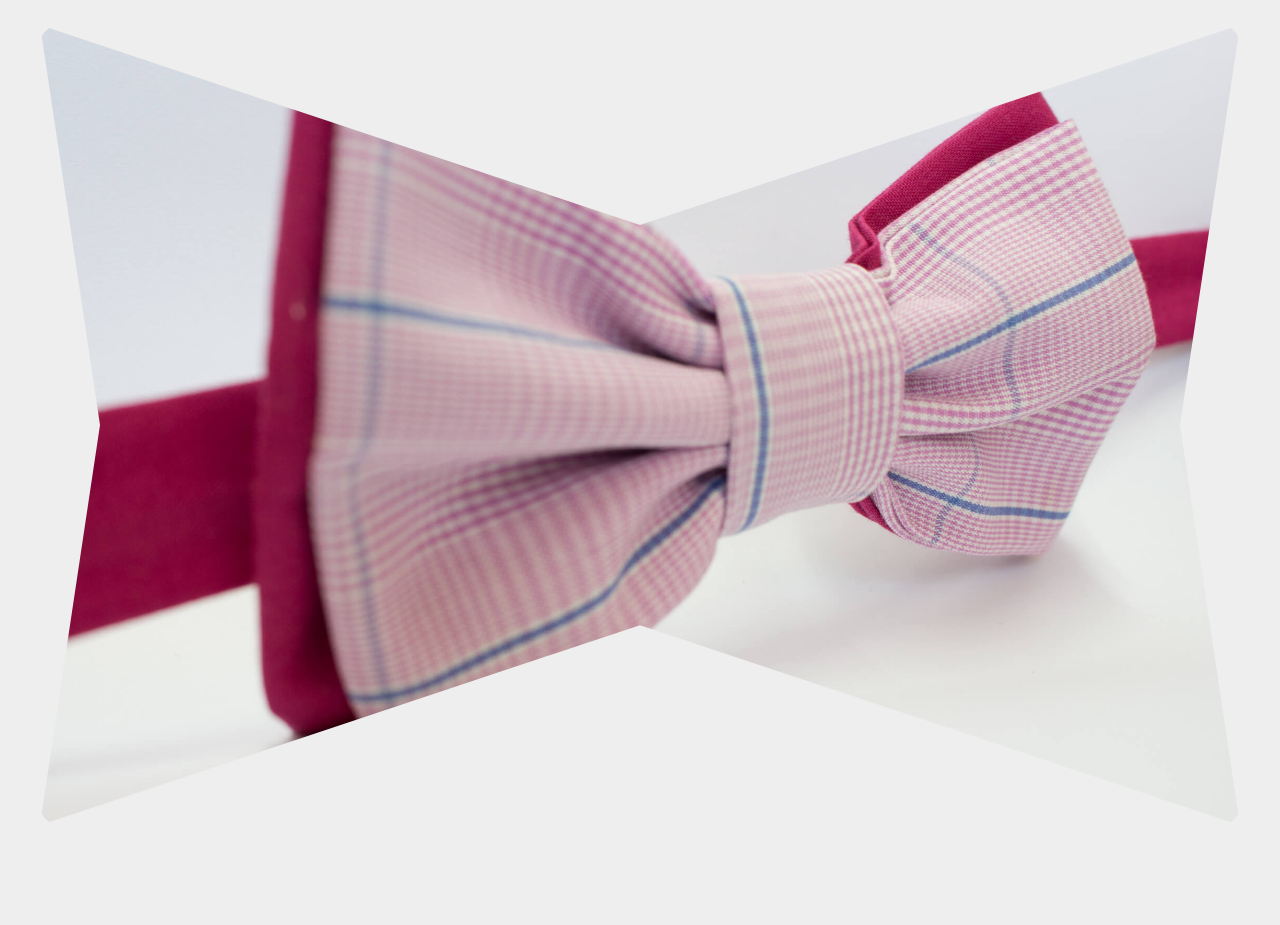
<file: Slider works>1280/Slider.html>
<!DOCTYPE html>
<html lang="en">
<head>
  <meta charset="utf-8">
  <title>Swiper demo</title>
  <meta name="viewport" content="width=device-width, initial-scale=1, minimum-scale=1, maximum-scale=1">

  <!-- <link rel="stylesheet" href="swiper.min.css"> -->

  <style>
    html, body {
      position: relative;
      height: 100%;
    }
    body {
      margin: 0;
      padding: 0;
      background-color: #eee;
    }
    ul, li {
      list-style: none;
      padding: 0;
      margin: 0;
    }
    img {
      display: block;
    }
  </style>

  <link rel="stylesheet" href="swiper.css">
</head>
<body>
  <div class="l-wrap custom-swiper-item">

    <div class="swiper-container custom-my-swiper">
      <ul class="swiper-wrapper custom-my-swiper__wrapper">
        <li class="swiper-slide custom-my-swiper__slide">
          <a href="#"><img src="1.jpg" alt=""></a>
        </li>

        <li class="swiper-slide custom-my-swiper__slide">
          <a href="#"><img src="2.jpg" alt=""></a>
        </li>

        <li class="swiper-slide custom-my-swiper__slide">
          <a href="#"><img src="3.jpg" alt=""></a>
        </li>
      </ul>
    </div>

    <div class="swiper-button-prev custom-my-swiper__controll custom-my-swiper__controll--prev">
      <svg width="27" height="24" viewBox="0 0 27 24" fill="none" xmlns="http://www.w3.org/2000/svg"><path d="M.94 10.94a1.5 1.5 0 0 0 0 2.12l9.545 9.547a1.5 1.5 0 1 0 2.122-2.122L4.12 12l8.486-8.485a1.5 1.5 0 1 0-2.122-2.122L.94 10.94zM27 10.5H2v3h25v-3z" fill="#FFD873" /></svg>
    </div>
    <div class="swiper-button-next custom-my-swiper__controll custom-my-swiper__controll--next">
      <svg width="27" height="24" viewBox="0 0 27 24" fill="none" xmlns="http://www.w3.org/2000/svg"> <path d="M26.06 13.06a1.5 1.5 0 0 0 0-2.12l-9.545-9.547a1.5 1.5 0 1 0-2.122 2.122L22.88 12l-8.486 8.485a1.5 1.5 0 1 0 2.122 2.122l9.546-9.546zM0 13.5h25v-3H0v3z" fill="#FFD873" /></svg>
    </div>
    
    <div class="swiper-pagination custom-my-swiper__pagination">
      <span class="custom-my-swiper__pagination--item"></span>
      <span class="custom-my-swiper__pagination--item"></span>
      <span class="custom-my-swiper__pagination--item"></span>
    </div>
  </div>
  
  <script src="swiper.min.js"></script>

  <script>
    function init() {
      if (window.innerWidth > 1281) return;
      let swipers = Array.from(document.querySelectorAll('.custom-swiper-item'));

      swipers.forEach(element => {
        const swiper = element.querySelector('.swiper-container');
        const pagin = element.querySelector('.custom-my-swiper__pagination');
        const next = element.querySelector('.swiper-button-next');
        const prev = element.querySelector('.swiper-button-prev');

        new Swiper(swiper, {
          spaceBetween: 0,
          speed: 1200,
          centeredSlides: true,
          loop: true,
          autoplay: {
            delay: 2500,
            disableOnInteraction: false,
          },
          pagination: {
            el: pagin,
            clickable: true,
          },
          navigation: {
            nextEl: next,
            prevEl: prev,
          },
        });
      });
    };

    init();
  </script>
</body>
</html>
</file>
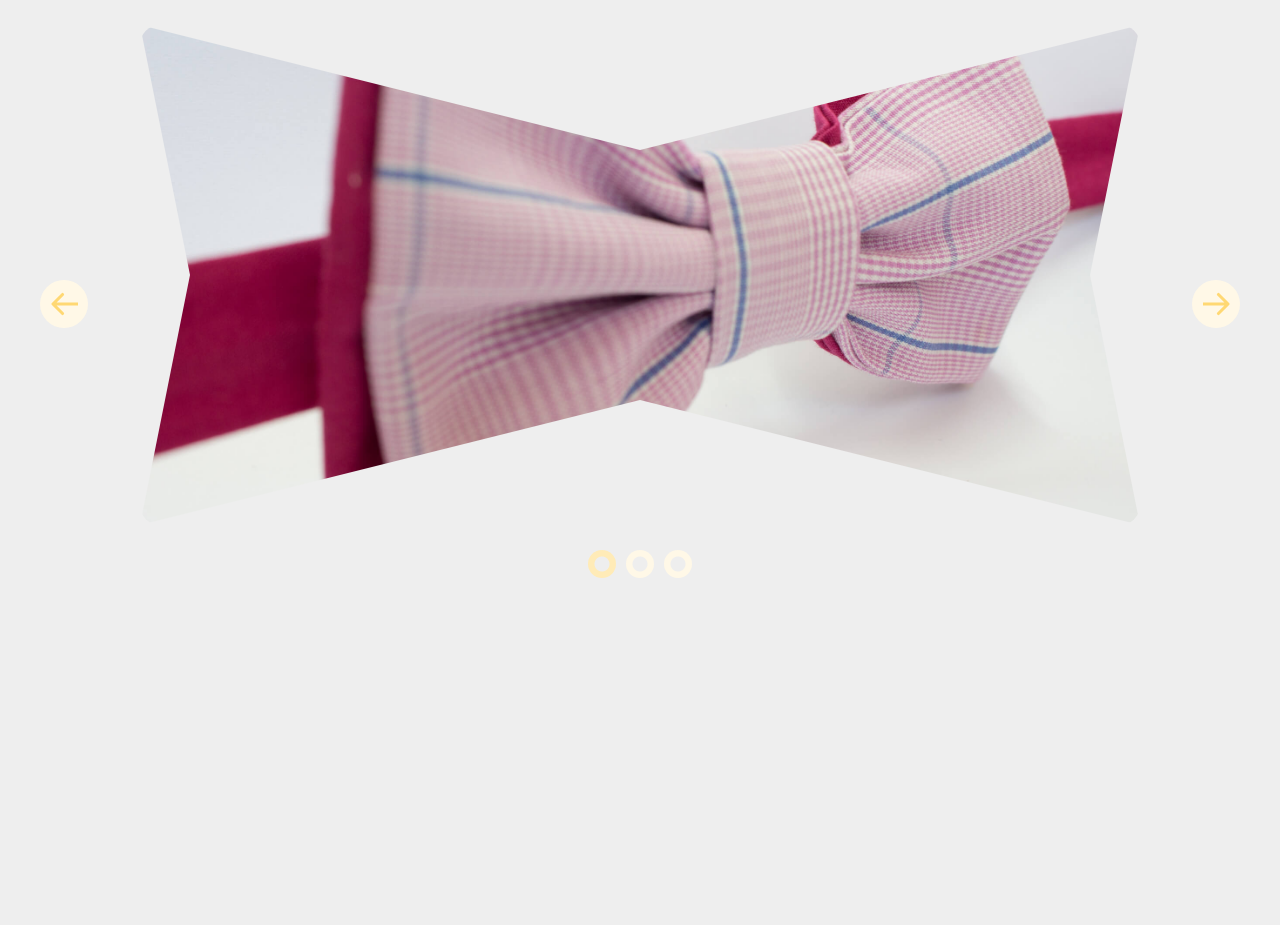
<file: Slider/Slider.html>
<!DOCTYPE html>
<html lang="en">
<head>
  <meta charset="utf-8">
  <title>Swiper demo</title>
  <meta name="viewport" content="width=device-width, initial-scale=1, minimum-scale=1, maximum-scale=1">

  <!-- <link rel="stylesheet" href="swiper.min.css"> -->

  <style>
    html, body {
      position: relative;
      height: 100%;
    }
    body {
      margin: 0;
      padding: 0;
      background-color: #eee;
    }
    ul, li {
      list-style: none;
      padding: 0;
      margin: 0;
    }
    img {
      display: block;
    }
  </style>

  <link rel="stylesheet" href="swiper.css">
</head>
<body>
  <div class="l-wrap custom-swiper-item">
    <div class="swiper-container custom-my-swiper">

      <ul class="swiper-wrapper custom-my-swiper__wrapper">
        <li class="swiper-slide custom-my-swiper__slide">
          <a href="#"><img src="1.jpg" alt=""></a>
        </li>

        <li class="swiper-slide custom-my-swiper__slide">
          <a href="#"><img src="2.jpg" alt=""></a>
        </li>

        <li class="swiper-slide custom-my-swiper__slide">
          <a href="#"><img src="3.jpg" alt=""></a>
        </li>
      </ul>
    </div>

    <div class="swiper-button-prev custom-my-swiper__controll custom-my-swiper__controll--prev">
      <svg width="27" height="24" viewBox="0 0 27 24" fill="none" xmlns="http://www.w3.org/2000/svg">
        <path
          d="M.94 10.94a1.5 1.5 0 0 0 0 2.12l9.545 9.547a1.5 1.5 0 1 0 2.122-2.122L4.12 12l8.486-8.485a1.5 1.5 0 1 0-2.122-2.122L.94 10.94zM27 10.5H2v3h25v-3z"
          fill="#FFD873" /></svg>
    </div>
    <div class="swiper-button-next custom-my-swiper__controll custom-my-swiper__controll--next">
      <svg width="27" height="24" viewBox="0 0 27 24" fill="none" xmlns="http://www.w3.org/2000/svg">
        <path
          d="M26.06 13.06a1.5 1.5 0 0 0 0-2.12l-9.545-9.547a1.5 1.5 0 1 0-2.122 2.122L22.88 12l-8.486 8.485a1.5 1.5 0 1 0 2.122 2.122l9.546-9.546zM0 13.5h25v-3H0v3z"
          fill="#FFD873" /></svg>
    </div>
    <div class="swiper-pagination custom-my-swiper__pagination">
      <span class="custom-my-swiper__pagination--item"></span>
      <span class="custom-my-swiper__pagination--item"></span>
      <span class="custom-my-swiper__pagination--item"></span>
    </div>
  </div>
  
  <script src="swiper.min.js"></script>

  <script>
    function init() {
      if (window.innerWidth > 4281) return;
      let swipers = Array.from(document.querySelectorAll('.custom-swiper-item'));

      swipers.forEach(element => {
        const swiper = element.querySelector('.swiper-container');
        const pagin = element.querySelector('.custom-my-swiper__pagination');
        const next = element.querySelector('.swiper-button-next');
        const prev = element.querySelector('.swiper-button-prev');

        new Swiper(swiper, {
          spaceBetween: 0,
          speed: 1200,
          centeredSlides: true,
          loop: true,
          autoplay: {
            delay: 2500,
            disableOnInteraction: false,
          },
          pagination: {
            el: pagin,
            clickable: true,
          },
          navigation: {
            nextEl: next,
            prevEl: prev,
          },
        });
      });
    };

    init();
  </script>
</body>
</html>
</file>
<file: order form/style.css>
/* reset */
 body {
  height: 100%;
}
html, body, ul, ol, li, p {
  margin: 0;
  padding: 0;
  list-style: none;
}

/* //////////////// */

/* style */
.order-form__container {
  margin: 0 auto;
  padding: 25px;
  max-width: 900px;
  background: linear-gradient(to right, #FFEBB7, #FFF8E7);
  font-family: 'Poiret One';
  font-size: 22px;
  color: #243C3A;
}
.order-form__container > p {
position: relative;
  font-size: 36px;
  text-align: center;
}
  .product-list__wrap {
    padding-top: 40px;
  }
    .product-list-header {
      padding-bottom: 15px;
      padding-left: 50px;
    }
    .product-list-header .basket-icon {
      position: relative;
    }
    .product-list-header .basket-icon::before {
      position: absolute;
      content: url(img/basket-icon.svg);
      left: -40px;
    }

    .product-list-header,
    .product-list__inner {
      display: flex;
      justify-content: space-between;
    }

      .product-list {
        position: relative;
        padding-left: 50px;
        counter-reset: list;
      }
      .product-list li {
        line-height: 1.7em;
      }
      .product-list > :not(:last-child) {
        padding-bottom: 0.5em;
      }

        .product-list li::before {
          position: absolute;
          left: 0px;
          counter-increment: list;
          content: counter(list) '.';
          color: #890246;
          background: radial-gradient(circle, rgb(255, 255, 255) 50%, rgb(201, 140, 0) 100%);
          text-align: center;
          line-height: 1.7em;
          border-radius: 50%;
          width: 38px;
          height: 38px;
        }
      .product-payment-list {
        padding-right: 26px;
        position: relative;
        text-align: right;
      }
      .product-payment-list li {
        line-height: 1.7em;
      }
      .product-payment-list > :not(:last-child) {
        padding-bottom: 0.5em;
      }

      .total-payment {
        position: relative;
        margin-top: 15px;
        padding-top: 15px;
        padding-left: 50px;
        display: flex;
        justify-content: space-between;
        font-weight: bold;
      }
      .total-payment::after {
        position: absolute;
        content: '';
        top: 0;
        left: 0;
        width: 100%;
        height: 2px;
        background: linear-gradient(to left, #FFEBB7, #FFF8E7);
      }

      .total-payment > :last-child {
        padding-right: 26px;
        position: relative;
        text-align: right;
      }

      .symbol-uah::after {
        position: absolute;
        content: '\20B4';
        right: 0;
      }
  .client-info-payment__wrap {
    padding-top: 50px;
    padding-bottom: 50px;
  }
  .reminder {
    line-height: 1.3em;
    text-align: center;
  }
  .reminder :last-child{
    color: rgb(138, 38, 43);
  }
  .list-inner {
    padding-top: 40px;
    /* display: flex; */
    justify-content: space-evenly;
  }

  .client-info-list > p,
  .payment-info-list > p {
    padding-bottom: 20px;
  }
  .label-act .error{
    display: none;
  }
  .label-act label {
    display: block;
    position: relative;
    width: 100%;
    max-width: 300px;
    height: 40px;
    /* transition: .5s; */
    /* overflow: hidden; */
  }
  .label-act label .br {
    position: relative;
    /* width: 100%;
    height: 100%; */
  }
  /* .label-act label .br::before{
    position: absolute;
    content: '';
    width: 300px;
    height: 40px;
    background-color: rgba(255, 255, 255, 0.5);
    
  } */
 
  .label-act input {
    display: block;
    position: absolute;
    padding: 0px 15px;
    width: 100%;
    height: 100%;
    outline: none;
    border: none;
    font-size: 16px;
    line-height: 0;
    font-family: 'Poiret One';
    background-color: rgba(255, 255, 255, 0);
    box-sizing: border-box;
    transition: .5s;
    border-bottom: 3px solid rgba(36, 60, 58, 0.5);
  }
  .label-act input:focus  {
    /* animation: bg .5s; */
    
  }
  @keyframes bg {
    from {
      transform: translateY(40px) scaleY(0);
    }
    20% {
      transform: translateY(0px) scaleY(0.7);
    }
    /* 80% {
      transform: translateY(0px) scaleY(0.8);
    } */
    to {
      transform: translateY(0px) scaleY(1);

    }
  }
  .label-act input:focus ~ .plholder,.label-act input:valid ~ .plholder {
    transform: translateY(40px);
    font-size: 16px;
    /* transition: .5s; */
  }
  .label-act input:valid ~ .plholder {
    transform: translateY(40px);
    font-size: 16px;
    /* transition: .5s; */
  }

  .label-act .plholder {
    position: absolute;
    top: 1em;
    left: 15px;
    pointer-events: none;
    line-height: 0;
    transition: .5s;
  }
   /*.label-act .error-massage-disable {
    display: none;
  }
  .label-act li {
    position: relative;
  }
  .label-act li:not(:last-child){
    padding-bottom: 30px;
  }
  .label-act input {
    padding: 0 15px;
    position: relative;
    width: 300px;
    height: 40px;
    font-size: 16px;
    line-height: 0;
    font-family: 'Poiret One';
    outline: none;
    border: none;
    border-bottom: 3px solid rgba(36, 60, 58, 0.527);
    background-color: transparent;
    transition: .5s;
  }
  .label-act label {
    position: absolute;
    width: 300px;
    top: 10px;
    left: 15px;
    pointer-events: none;
    transition: .5s;
    overflow: hidden;
    white-space: nowrap;
    text-overflow: ellipsis;
  }
  .label-act input:focus + label,
  .label-act input:valid + label {
    transform: translateY(40px);
    font-size: 16px;
  }
  .label-act input:valid + label {
    color: rgb(38, 138, 129);
  }
  .label-act input:invalid + label {
    color: rgb(138, 38, 43);
  } */

  /* /////// */
  .txt-area {
    margin: 0 auto;
    padding-top: 40px;
    max-width: 740px;
    width: 100%;
  }
  .txt-area :first-child {
    padding-bottom: 25px;
    text-align: center;
  }
  textarea {
    width: 100%;
    height: 100px;
    font-size: 16px;
    font-weight: bold;
    font-family: 'Poiret One';
    border: 2px solid rgb(38, 138, 129);
    background-color: rgba(255, 255, 255, 0);
    color: #243C3A;
    resize: none;
    box-sizing: border-box;
  }
  textarea:focus {
    outline: none;
  }
  .form-btn-inner {
    margin: 0 auto;
    padding-top: 30px;
    width: 100%;
    max-width: 300px;
  }
  button[type="submit"] {
    padding: 10px 15px;
    width: 100%;
    border: none;
    border-radius: 5px;
    font-size: 18px;
    font-weight: bold;
    font-family: 'Poiret One';
    background-color: rgb(38, 138, 129);
    color: #ffffff;
    text-align: center;
    transition: .5s;
    box-shadow: 0 0 10px rgba(36, 60, 58, 0.5);
  }
  button[type="submit"]:hover {
    filter: brightness(110%);
    box-shadow: 0 0 10px rgba(36, 60, 58);
    cursor: pointer;
  }
  button[type="submit"]:focus {
    outline: none;
    border: none;
    background-color: #243C3A;
  }

  @media (max-width: 767px) {
    .list-inner {
      display: block;
    }
    .label-act input {
      padding: 0;
      width: 100%;
    }
    .label-act label {
      width: 100%;
    }
    .payment-info-list {
      padding-top: 40px;
    }
    .label-act > p {
      text-align: center;
    }
  }
  @media (max-width: 575px) {
    .product-list__wrap {
      font-size: 14px
    }
    .product-list li::before {
      width: 25px;
      height: 25px;
      line-height: 1.9;
    }
    .client-info-payment__wrap {
      font-size: 20px;
    }
  }
  @media (max-width: 374px) {
    .product-list__wrap {
      font-size: 13px
    }
  }
</file>
